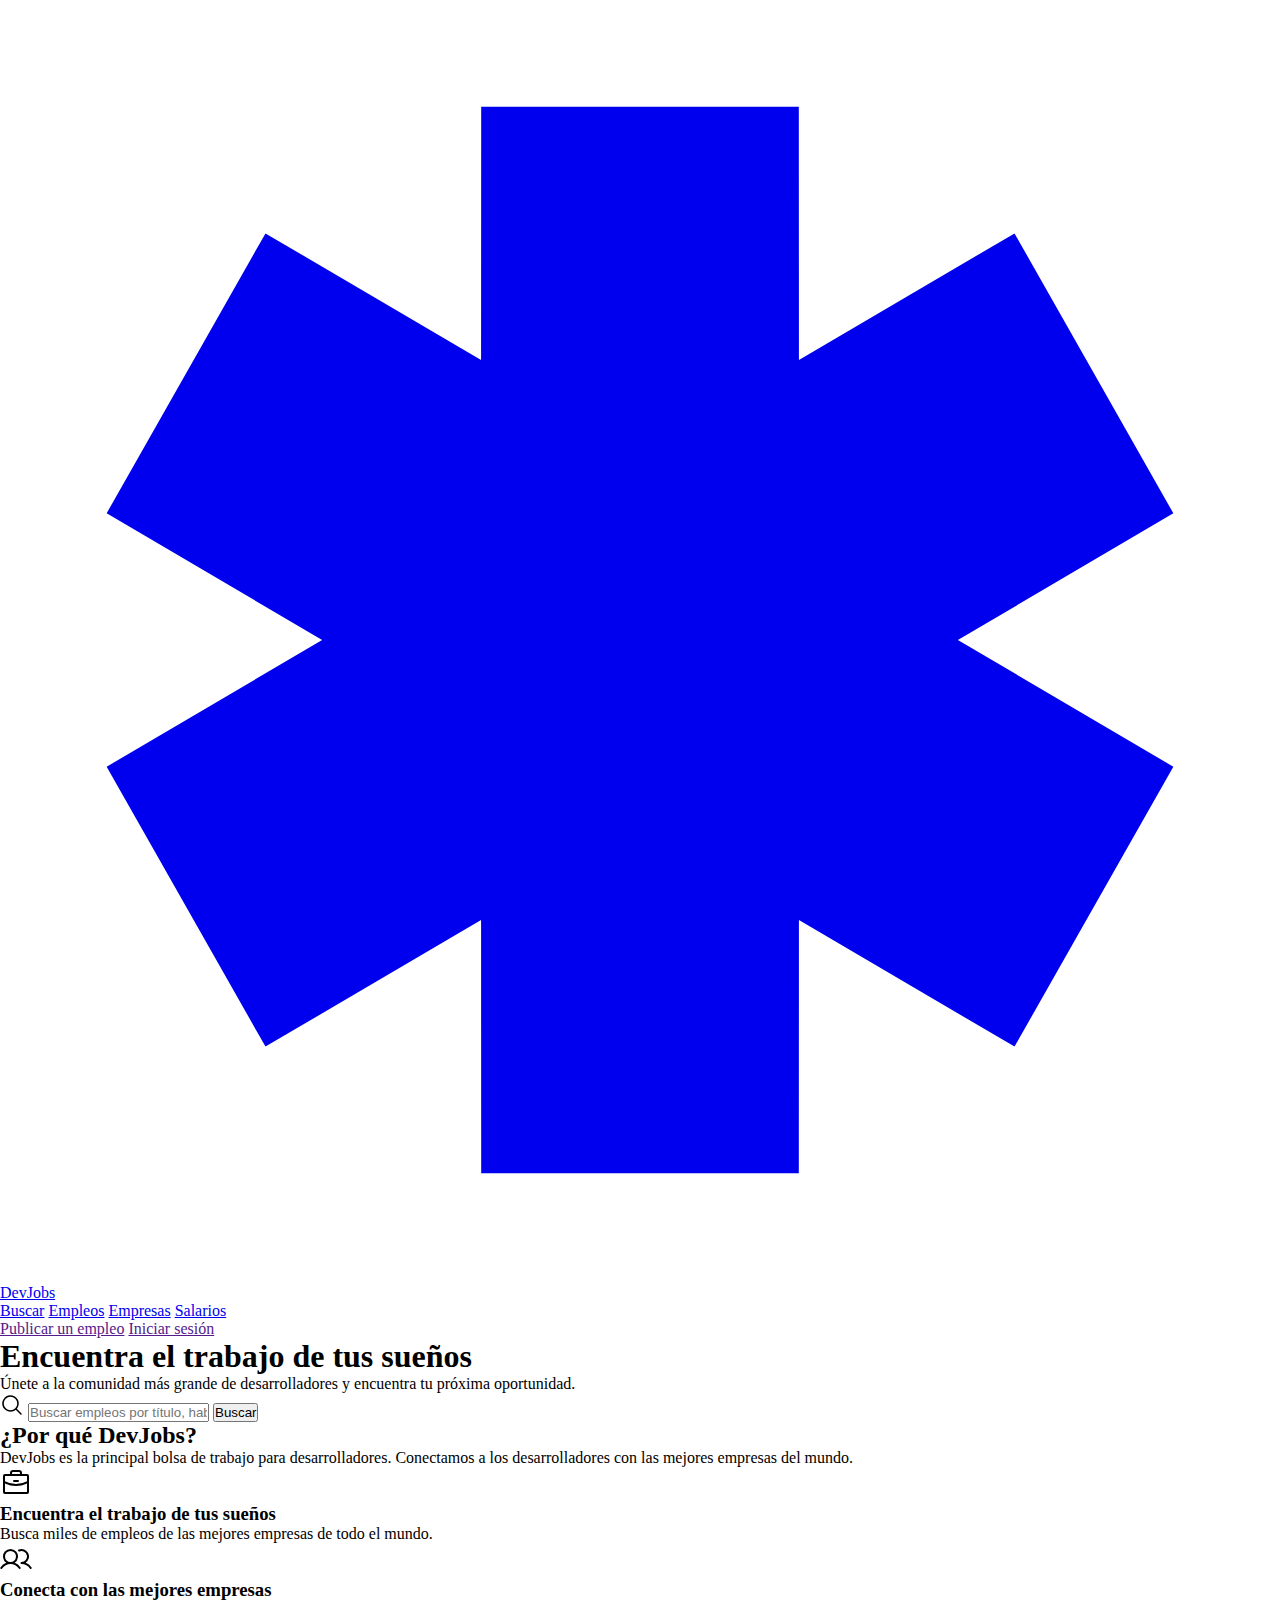
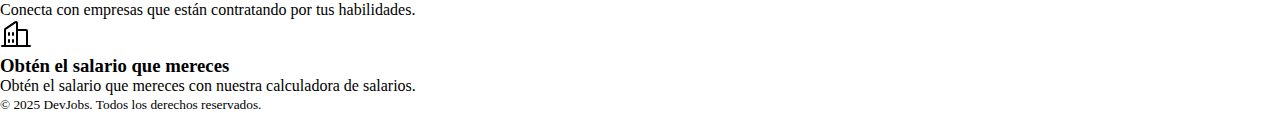
<file: index.html>
<!DOCTYPE html>
<html lang="es">
  <head>
    <meta charset="UTF-8" />
    <meta name="viewport" content="width=device-width, initial-scale=1.0" />
    <title>DevJobs - Inicio</title>
    <meta
      name="description"
      content="Encuentra las mejores ofertas de trabajo para desarrolladores en DevJobs."
    />

    <link rel="stylesheet" href="styles.css" />
  </head>
  <body>
    <header class="header header--home">
      <a href="./index.html" class="logo">
        <svg fill="none" viewBox="0 0 48 48" xmlns="http://www.w3.org/2000/svg">
          <path
            clip-rule="evenodd"
            d="M12.0799 24L4 19.2479L9.95537 8.75216L18.04 13.4961L18.0446 4H29.9554L29.96 13.4961L38.0446 8.75216L44 19.2479L35.92 24L44 28.7521L38.0446 39.2479L29.96 34.5039L29.9554 44H18.0446L18.04 34.5039L9.95537 39.2479L4 28.7521L12.0799 24Z"
            fill="currentColor"
            fill-rule="evenodd"
          ></path>
        </svg>
        <span>DevJobs</span>
      </a>

      <nav>
        <a href="/search.html">Buscar</a>
        <a href="#">Empleos</a>
        <a href="#">Empresas</a>
        <a href="#">Salarios</a>
      </nav>

      <div class="header__actions">
        <a href="">Publicar un empleo</a>
        <a href="">Iniciar sesión</a>
      </div>
    </header>

    <main>
      <section class="hero">
        <h1>Encuentra el trabajo de tus sueños</h1>

        <p>
          Únete a la comunidad más grande de desarrolladores y encuentra tu
          próxima oportunidad.
        </p>

        <form role="search">
          <svg
            fill="currentColor"
            height="24"
            viewBox="0 0 256 256"
            width="24"
            xmlns="http://www.w3.org/2000/svg"
          >
            <path
              d="M229.66,218.34l-50.07-50.06a88.11,88.11,0,1,0-11.31,11.31l50.06,50.07a8,8,0,0,0,11.32-11.32ZM40,112a72,72,0,1,1,72,72A72.08,72.08,0,0,1,40,112Z"
            ></path>
          </svg>

          <input
            required
            type="text"
            placeholder="Buscar empleos por título, habilidad o empresa"
          />

          <button type="submit">Buscar</button>
        </form>
      </section>

      <section>
        <header>
          <h2>¿Por qué DevJobs?</h2>
          <p>
            DevJobs es la principal bolsa de trabajo para desarrolladores.
            Conectamos a los desarrolladores con las mejores empresas del mundo.
          </p>
        </header>

        <footer>
          <article>
            <svg
              fill="currentColor"
              height="32"
              viewBox="0 0 256 256"
              width="32"
              xmlns="http://www.w3.org/2000/svg"
              aria-hidden="true"
            >
              <path
                d="M216,56H176V48a24,24,0,0,0-24-24H104A24,24,0,0,0,80,48v8H40A16,16,0,0,0,24,72V200a16,16,0,0,0,16,16H216a16,16,0,0,0,16-16V72A16,16,0,0,0,216,56ZM96,48a8,8,0,0,1,8-8h48a8,8,0,0,1,8,8v8H96ZM216,72v41.61A184,184,0,0,1,128,136a184.07,184.07,0,0,1-88-22.38V72Zm0,128H40V131.64A200.19,200.19,0,0,0,128,152a200.25,200.25,0,0,0,88-20.37V200ZM104,112a8,8,0,0,1,8-8h32a8,8,0,0,1,0,16H112A8,8,0,0,1,104,112Z"
              ></path>
            </svg>
            <h3>Encuentra el trabajo de tus sueños</h3>
            <p>
              Busca miles de empleos de las mejores empresas de todo el mundo.
            </p>
          </article>

          <article>
            <svg
              fill="currentColor"
              height="32"
              viewBox="0 0 256 256"
              width="32"
              xmlns="http://www.w3.org/2000/svg"
              aria-hidden="true"
            >
              <path
                d="M117.25,157.92a60,60,0,1,0-66.5,0A95.83,95.83,0,0,0,3.53,195.63a8,8,0,1,0,13.4,8.74,80,80,0,0,1,134.14,0,8,8,0,0,0,13.4-8.74A95.83,95.83,0,0,0,117.25,157.92ZM40,108a44,44,0,1,1,44,44A44.05,44.05,0,0,1,40,108Zm210.14,98.7a8,8,0,0,1-11.07-2.33A79.83,79.83,0,0,0,172,168a8,8,0,0,1,0-16,44,44,0,1,0-16.34-84.87,8,8,0,1,1-5.94-14.85,60,60,0,0,1,55.53,105.64,95.83,95.83,0,0,1,47.22,37.71A8,8,0,0,1,250.14,206.7Z"
              ></path>
            </svg>
            <h3>Conecta con las mejores empresas</h3>
            <p>
              Conecta con empresas que están contratando por tus habilidades.
            </p>
          </article>

          <article>
            <svg
              fill="currentColor"
              height="32"
              viewBox="0 0 256 256"
              width="32"
              xmlns="http://www.w3.org/2000/svg"
              aria-hidden="true"
            >
              <path
                d="M240,208H224V96a16,16,0,0,0-16-16H144V32a16,16,0,0,0-24.88-13.32L39.12,72A16,16,0,0,0,32,85.34V208H16a8,8,0,0,0,0,16H240a8,8,0,0,0,0-16ZM208,96V208H144V96ZM48,85.34,128,32V208H48ZM112,112v16a8,8,0,0,1-16,0V112a8,8,0,1,1,16,0Zm-32,0v16a8,8,0,0,1-16,0V112a8,8,0,1,1,16,0Zm0,56v16a8,8,0,0,1-16,0V168a8,8,0,0,1,16,0Zm32,0v16a8,8,0,0,1-16,0V168a8,8,0,0,1,16,0Z"
              ></path>
            </svg>
            <h3>Obtén el salario que mereces</h3>
            <p>
              Obtén el salario que mereces con nuestra calculadora de salarios.
            </p>
          </article>
        </footer>
      </section>
    </main>

    <footer>
      <small>&copy; 2025 DevJobs. Todos los derechos reservados.</small>
    </footer>
  </body>
</html>
</file>
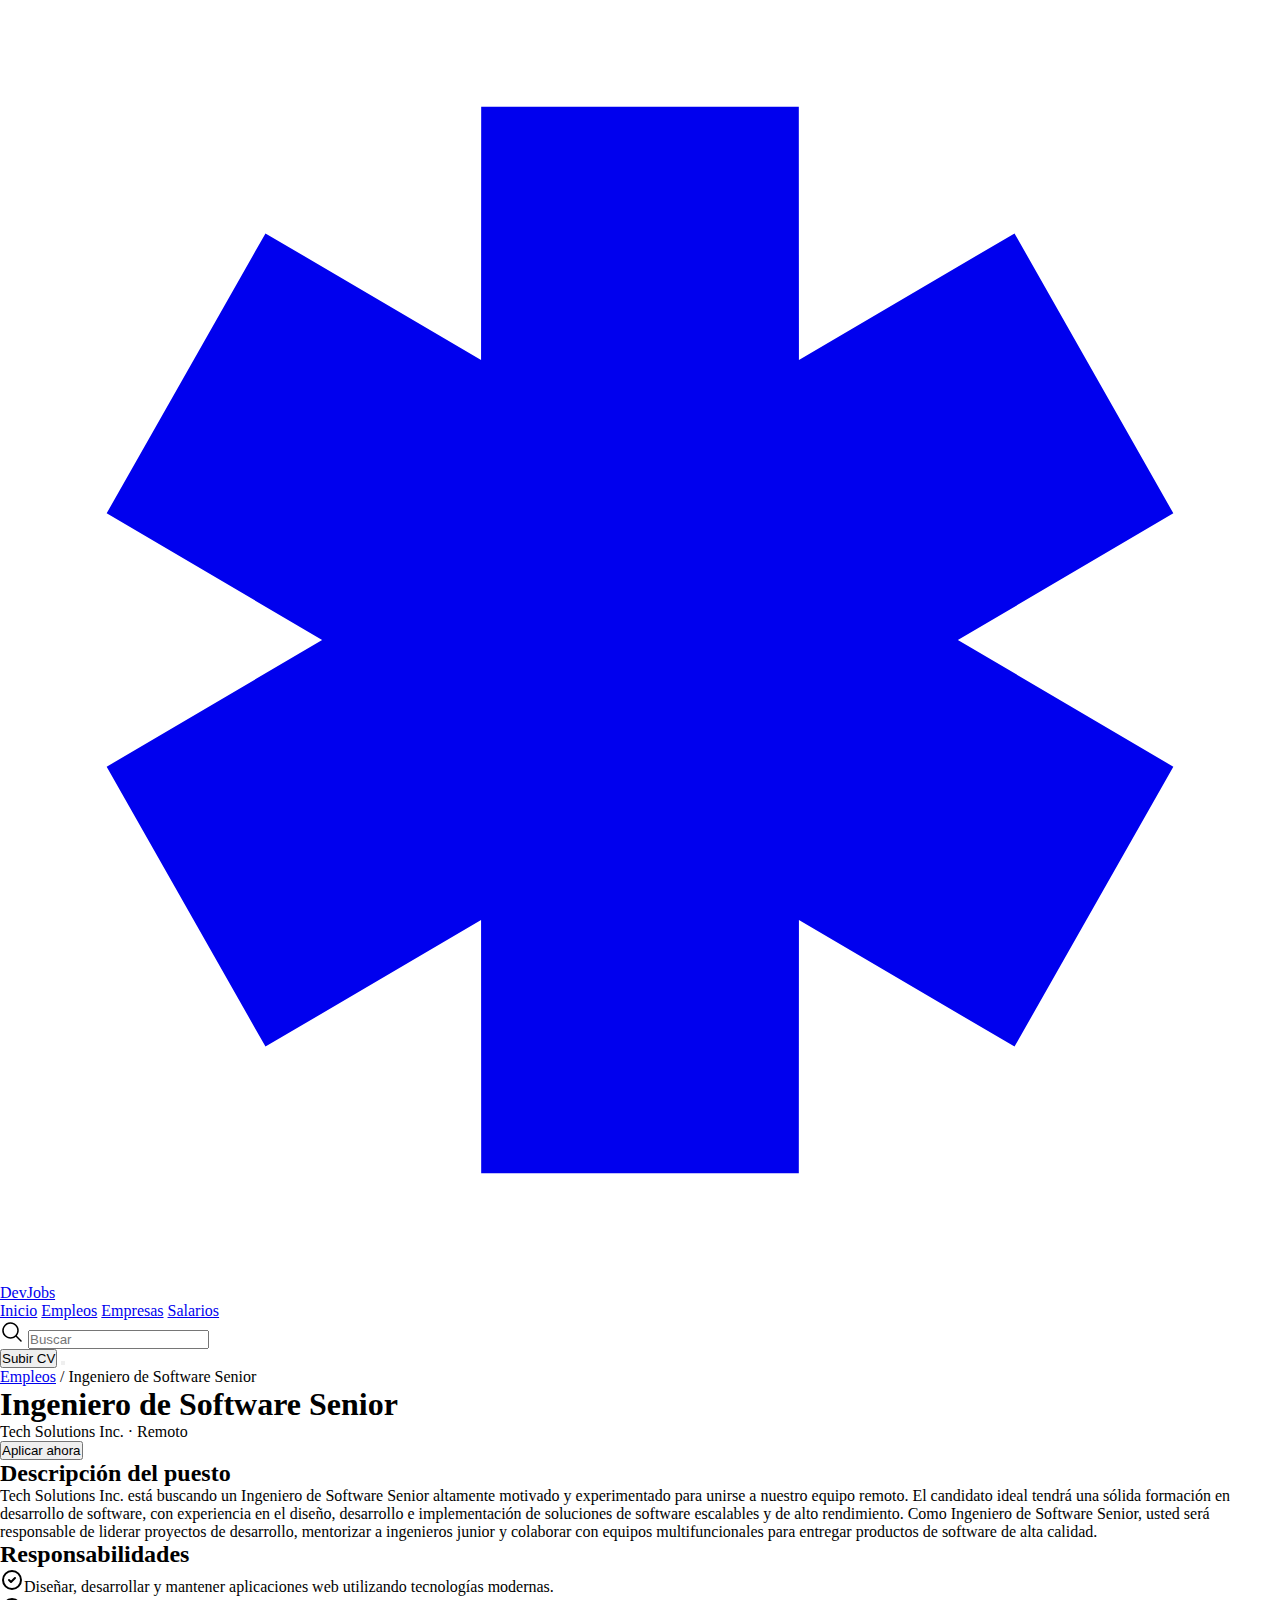
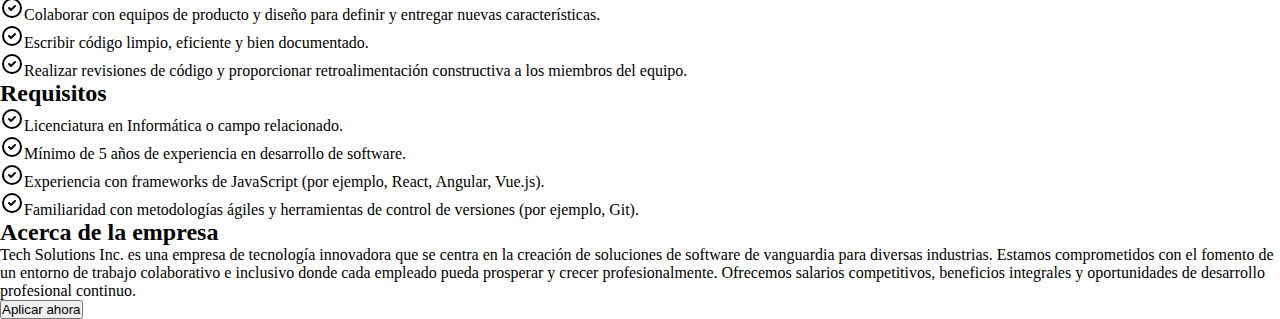
<file: job-detail.html>
<!DOCTYPE html>
<html lang="es">
  <head>
    <meta charset="UTF-8" />
    <meta name="viewport" content="width=device-width, initial-scale=1.0" />
    <title>DevJobs - Buscar</title>
    <meta
      name="description"
      content="Listado con empleos y filtros para encontrar el trabajo de tus sueños."
    />

    <link rel="stylesheet" href="styles.css" />
  </head>
  <body>
    <header class="header">
      <div class="header--search__content">
        <div class="header-search-left">
          <a href="./index.html" class="logo logo__search">
            <svg
              fill="none"
              viewBox="0 0 48 48"
              xmlns="http://www.w3.org/2000/svg"
            >
              <path
                clip-rule="evenodd"
                d="M12.0799 24L4 19.2479L9.95537 8.75216L18.04 13.4961L18.0446 4H29.9554L29.96 13.4961L38.0446 8.75216L44 19.2479L35.92 24L44 28.7521L38.0446 39.2479L29.96 34.5039L29.9554 44H18.0446L18.04 34.5039L9.95537 39.2479L4 28.7521L12.0799 24Z"
                fill="currentColor"
                fill-rule="evenodd"
              ></path>
            </svg>

            <span>DevJobs</span>
          </a>

          <nav class="search-nav">
            <a href="/index.html">Inicio</a>
            <a href="#">Empleos</a>
            <a href="#">Empresas</a>
            <a href="#">Salarios</a>
          </nav>
        </div>

        <div class="header__actions header-search-right">
          <form role="search">
            <svg
              fill="currentColor"
              height="24"
              viewBox="0 0 256 256"
              width="24"
              xmlns="http://www.w3.org/2000/svg"
            >
              <path
                d="M229.66,218.34l-50.07-50.06a88.11,88.11,0,1,0-11.31,11.31l50.06,50.07a8,8,0,0,0,11.32-11.32ZM40,112a72,72,0,1,1,72,72A72.08,72.08,0,0,1,40,112Z"
              ></path>
            </svg>
            <input required type="text" placeholder="Buscar" />
          </form>
          <button>Subir CV</button>
          <button></button>
        </div>
      </div>
    </header>
    <main class="job-detail-container">
      <nav class="breadcrumbs">
        <a href="#">Empleos</a>
        <span>/</span>
        <span>Ingeniero de Software Senior</span>
      </nav>

      <article>
        <header>
          <div>
            <h1>Ingeniero de Software Senior</h1>
            <p>Tech Solutions Inc. · Remoto</p>
          </div>
          <button>Aplicar ahora</button>
        </header>

        <section>
          <h2>Descripción del puesto</h2>
          <p>
            Tech Solutions Inc. está buscando un Ingeniero de Software Senior
            altamente motivado y experimentado para unirse a nuestro equipo
            remoto. El candidato ideal tendrá una sólida formación en desarrollo
            de software, con experiencia en el diseño, desarrollo e
            implementación de soluciones de software escalables y de alto
            rendimiento. Como Ingeniero de Software Senior, usted será
            responsable de liderar proyectos de desarrollo, mentorizar a
            ingenieros junior y colaborar con equipos multifuncionales para
            entregar productos de software de alta calidad.
          </p>
        </section>

        <section>
          <h2>Responsabilidades</h2>
          <ul>
            <li>
              <span
                ><svg
                  xmlns="http://www.w3.org/2000/svg"
                  width="24"
                  height="24"
                  viewBox="0 0 24 24"
                  fill="none"
                  stroke="currentColor"
                  stroke-width="2"
                  stroke-linecap="round"
                  stroke-linejoin="round"
                >
                  <path stroke="none" d="M0 0h24v24H0z" fill="none" />
                  <path d="M12 12m-9 0a9 9 0 1 0 18 0a9 9 0 1 0 -18 0" />
                  <path d="M9 12l2 2l4 -4" /></svg></span
              ><span
                >Diseñar, desarrollar y mantener aplicaciones web utilizando
                tecnologías modernas.</span
              >
            </li>

            <li>
              <span
                ><svg
                  xmlns="http://www.w3.org/2000/svg"
                  width="24"
                  height="24"
                  viewBox="0 0 24 24"
                  fill="none"
                  stroke="currentColor"
                  stroke-width="2"
                  stroke-linecap="round"
                  stroke-linejoin="round"
                >
                  <path stroke="none" d="M0 0h24v24H0z" fill="none" />
                  <path d="M12 12m-9 0a9 9 0 1 0 18 0a9 9 0 1 0 -18 0" />
                  <path d="M9 12l2 2l4 -4" /></svg></span
              ><span
                >Colaborar con equipos de producto y diseño para definir y
                entregar nuevas características.</span
              >
            </li>

            <li>
              <span
                ><svg
                  xmlns="http://www.w3.org/2000/svg"
                  width="24"
                  height="24"
                  viewBox="0 0 24 24"
                  fill="none"
                  stroke="currentColor"
                  stroke-width="2"
                  stroke-linecap="round"
                  stroke-linejoin="round"
                >
                  <path stroke="none" d="M0 0h24v24H0z" fill="none" />
                  <path d="M12 12m-9 0a9 9 0 1 0 18 0a9 9 0 1 0 -18 0" />
                  <path d="M9 12l2 2l4 -4" /></svg></span
              ><span
                >Escribir código limpio, eficiente y bien documentado.</span
              >
            </li>

            <li>
              <span
                ><svg
                  xmlns="http://www.w3.org/2000/svg"
                  width="24"
                  height="24"
                  viewBox="0 0 24 24"
                  fill="none"
                  stroke="currentColor"
                  stroke-width="2"
                  stroke-linecap="round"
                  stroke-linejoin="round"
                >
                  <path stroke="none" d="M0 0h24v24H0z" fill="none" />
                  <path d="M12 12m-9 0a9 9 0 1 0 18 0a9 9 0 1 0 -18 0" />
                  <path d="M9 12l2 2l4 -4" /></svg></span
              ><span
                >Realizar revisiones de código y proporcionar retroalimentación
                constructiva a los miembros del equipo.</span
              >
            </li>
          </ul>
        </section>

        <section>
          <h2>Requisitos</h2>
          <ul>
            <li>
              <span
                ><svg
                  xmlns="http://www.w3.org/2000/svg"
                  width="24"
                  height="24"
                  viewBox="0 0 24 24"
                  fill="none"
                  stroke="currentColor"
                  stroke-width="2"
                  stroke-linecap="round"
                  stroke-linejoin="round"
                >
                  <path stroke="none" d="M0 0h24v24H0z" fill="none" />
                  <path d="M12 12m-9 0a9 9 0 1 0 18 0a9 9 0 1 0 -18 0" />
                  <path d="M9 12l2 2l4 -4" /></svg></span
              ><span>Licenciatura en Informática o campo relacionado.</span>
            </li>

            <li>
              <span
                ><svg
                  xmlns="http://www.w3.org/2000/svg"
                  width="24"
                  height="24"
                  viewBox="0 0 24 24"
                  fill="none"
                  stroke="currentColor"
                  stroke-width="2"
                  stroke-linecap="round"
                  stroke-linejoin="round"
                >
                  <path stroke="none" d="M0 0h24v24H0z" fill="none" />
                  <path d="M12 12m-9 0a9 9 0 1 0 18 0a9 9 0 1 0 -18 0" />
                  <path d="M9 12l2 2l4 -4" /></svg></span
              ><span
                >Mínimo de 5 años de experiencia en desarrollo de
                software.</span
              >
            </li>

            <li>
              <span
                ><svg
                  xmlns="http://www.w3.org/2000/svg"
                  width="24"
                  height="24"
                  viewBox="0 0 24 24"
                  fill="none"
                  stroke="currentColor"
                  stroke-width="2"
                  stroke-linecap="round"
                  stroke-linejoin="round"
                >
                  <path stroke="none" d="M0 0h24v24H0z" fill="none" />
                  <path d="M12 12m-9 0a9 9 0 1 0 18 0a9 9 0 1 0 -18 0" />
                  <path d="M9 12l2 2l4 -4" /></svg></span
              ><span
                >Experiencia con frameworks de JavaScript (por ejemplo, React,
                Angular, Vue.js).</span
              >
            </li>

            <li>
              <span
                ><svg
                  xmlns="http://www.w3.org/2000/svg"
                  width="24"
                  height="24"
                  viewBox="0 0 24 24"
                  fill="none"
                  stroke="currentColor"
                  stroke-width="2"
                  stroke-linecap="round"
                  stroke-linejoin="round"
                >
                  <path stroke="none" d="M0 0h24v24H0z" fill="none" />
                  <path d="M12 12m-9 0a9 9 0 1 0 18 0a9 9 0 1 0 -18 0" />
                  <path d="M9 12l2 2l4 -4" /></svg></span
              ><span
                >Familiaridad con metodologías ágiles y herramientas de control
                de versiones (por ejemplo, Git).</span
              >
            </li>
          </ul>
        </section>

        <section>
          <h2>Acerca de la empresa</h2>
          <p>
            Tech Solutions Inc. es una empresa de tecnología innovadora que se
            centra en la creación de soluciones de software de vanguardia para
            diversas industrias. Estamos comprometidos con el fomento de un
            entorno de trabajo colaborativo e inclusivo donde cada empleado
            pueda prosperar y crecer profesionalmente. Ofrecemos salarios
            competitivos, beneficios integrales y oportunidades de desarrollo
            profesional continuo.
          </p>
        </section>

        <footer>
          <button>Aplicar ahora</button>
        </footer>
      </article>
    </main>
  </body>
</html>
</file>
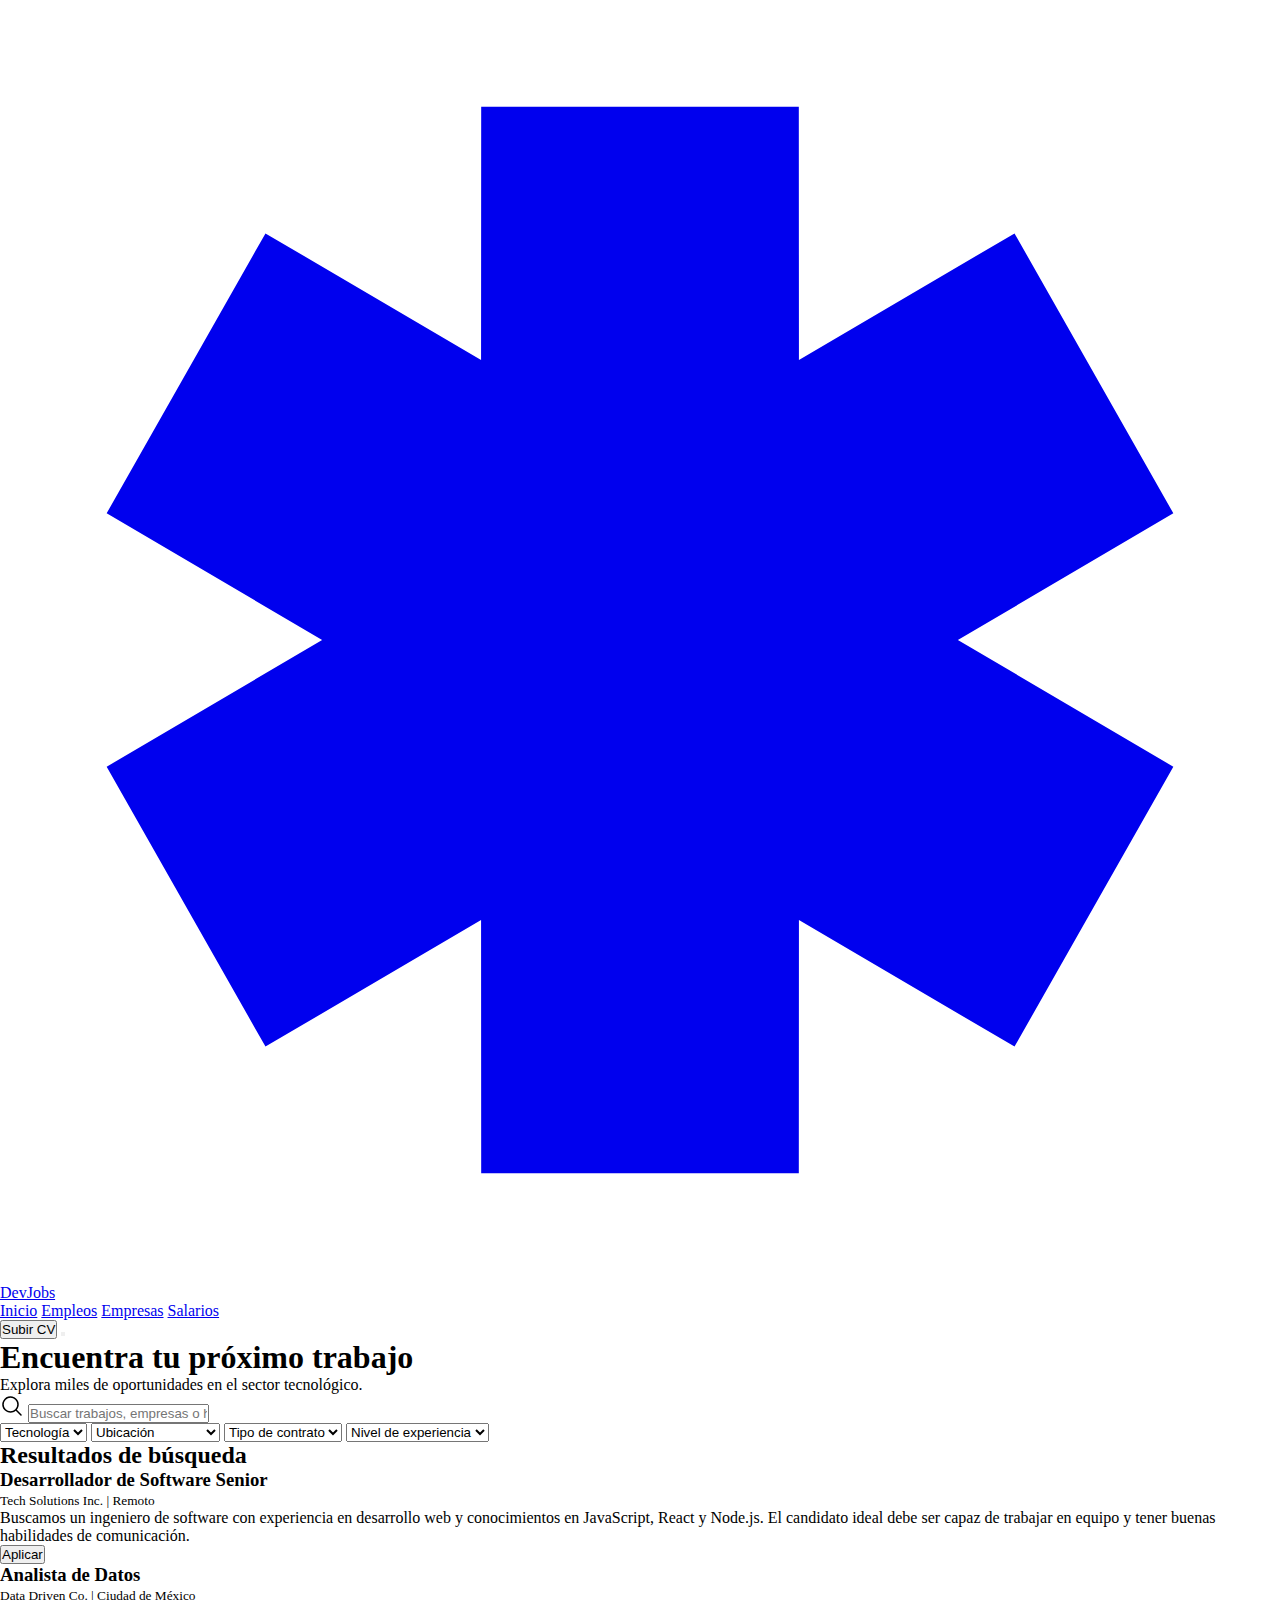
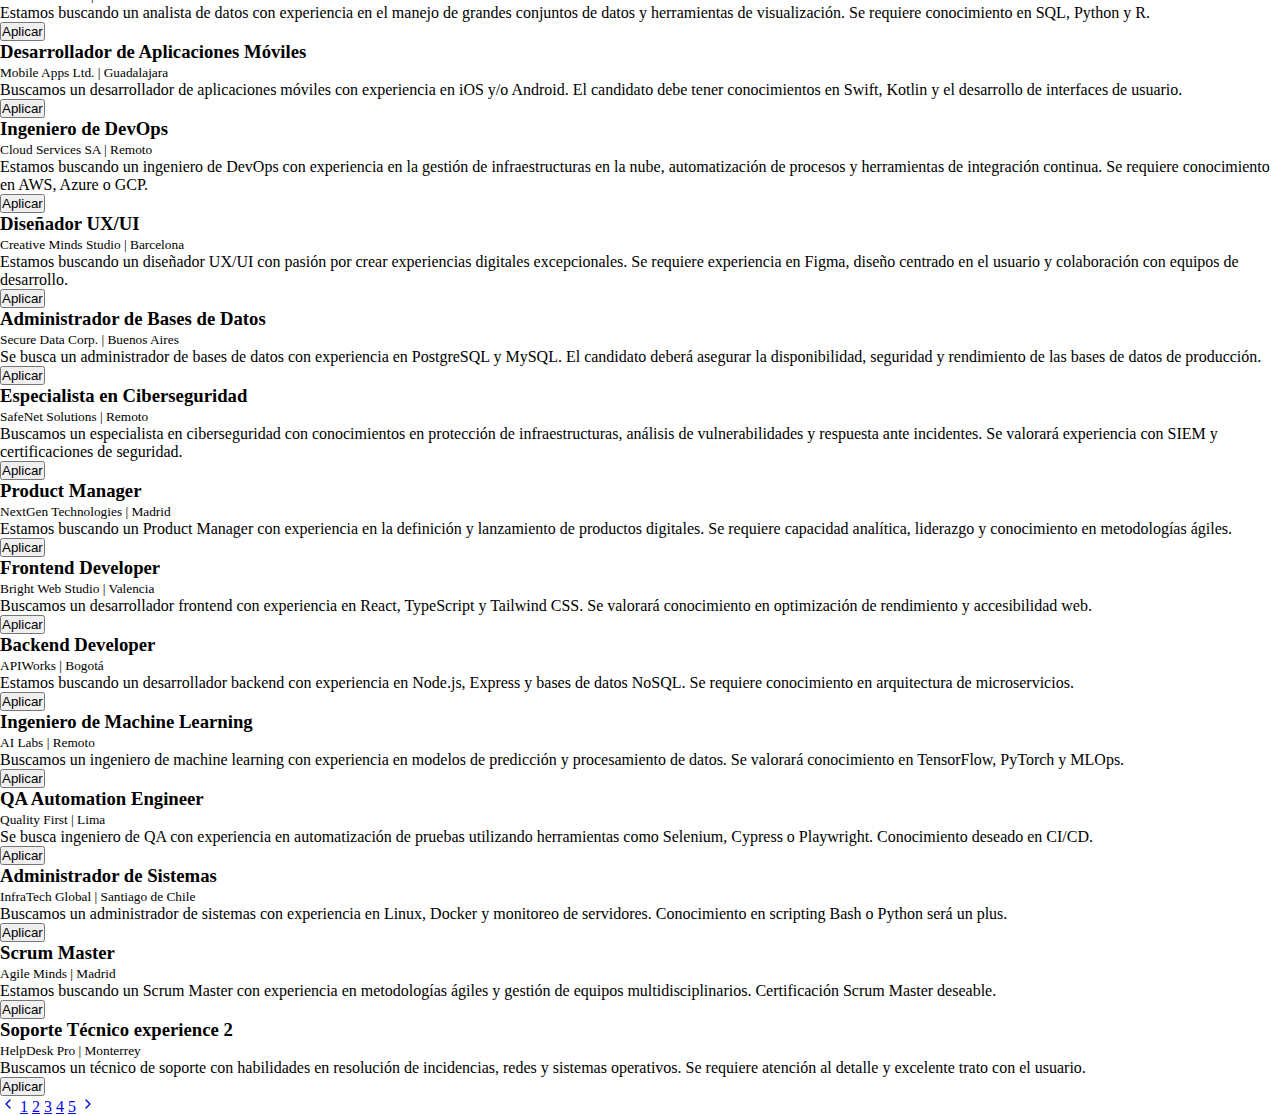
<file: search.html>
<!DOCTYPE html>
<html lang="es">
  <head>
    <meta charset="UTF-8" />
    <meta name="viewport" content="width=device-width, initial-scale=1.0" />
    <title>DevJobs - Buscar</title>
    <meta
      name="description"
      content="Listado con empleos y filtros para encontrar el trabajo de tus sueños."
    />

    <link rel="stylesheet" href="styles.css" />

    <script type="module" src="script.js"></script>
  </head>
  <body>
    <header class="header">
      <div class="header--search__content">
        <div class="header-search-left">
          <a href="./index.html" class="logo logo__search">
            <svg
              fill="none"
              viewBox="0 0 48 48"
              xmlns="http://www.w3.org/2000/svg"
            >
              <path
                clip-rule="evenodd"
                d="M12.0799 24L4 19.2479L9.95537 8.75216L18.04 13.4961L18.0446 4H29.9554L29.96 13.4961L38.0446 8.75216L44 19.2479L35.92 24L44 28.7521L38.0446 39.2479L29.96 34.5039L29.9554 44H18.0446L18.04 34.5039L9.95537 39.2479L4 28.7521L12.0799 24Z"
                fill="currentColor"
                fill-rule="evenodd"
              ></path>
            </svg>

            <span>DevJobs</span>
          </a>

          <nav class="search-nav">
            <a href="/index.html">Inicio</a>
            <a href="#">Empleos</a>
            <a href="#">Empresas</a>
            <a href="#">Salarios</a>
          </nav>
        </div>

        <div class="header__actions header-search-right">
          <button>Subir CV</button>
          <button></button>
        </div>
      </div>
    </header>

    <main class="main--search">
      <header>
        <h1>Encuentra tu próximo trabajo</h1>
        <p>Explora miles de oportunidades en el sector tecnológico.</p>
      </header>

      <form class="search--form">
        <div>
          <svg
            fill="currentColor"
            height="24"
            viewBox="0 0 256 256"
            width="24"
            xmlns="http://www.w3.org/2000/svg"
          >
            <path
              d="M229.66,218.34l-50.07-50.06a88.11,88.11,0,1,0-11.31,11.31l50.06,50.07a8,8,0,0,0,11.32-11.32ZM40,112a72,72,0,1,1,72,72A72.08,72.08,0,0,1,40,112Z"
            ></path>
          </svg>
          <input
            required
            type="text"
            placeholder="Buscar trabajos, empresas o habilidades"
          />
        </div>

        <div class="search-filters">
          <select name="technology" id="technology">
            <option value="">Tecnología</option>
            <option value="javascript">JavaScript</option>
            <option value="python">Python</option>
            <option value="java">Java</option>
            <option value="react">React</option>
            <option value="nodejs">Node.js</option>
          </select>
          <select name="location" id="location">
            <option value="">Ubicación</option>
            <option value="remoto">Remoto</option>
            <option value="cdmx">Ciudad de México</option>
            <option value="guadalajara">Guadalajara</option>
            <option value="monterrey">Monterrey</option>
            <option value="barcelona">Barcelona</option>
          </select>
          <select>
            <option value="">Tipo de contrato</option>
          </select>
          <select name="experience" id="experience">
            <option value="">Nivel de experiencia</option>
            <option value="junior">Junior</option>
            <option value="mid">Mid-level</option>
            <option value="senior">Senior</option>
            <option value="lead">Lead</option>
          </select>
        </div>
      </form>

      <section class="search-results">
        <h2>Resultados de búsqueda</h2>

        <h3 id="jobs-loading">Cargando...</h3>

        <div>
          <!-- <article>
            <a href="/job-detail.html">
              <div>
                <h3>Ingeniero de Software</h3>
                <small>Tech Solutions Inc. | Remoto</small>
                <p>
                  Buscamos un ingeniero de software con experiencia en
                  desarrollo web y conocimientos en JavaScript, React y Node.js.
                  El candidato ideal debe ser capaz de trabajar en equipo y
                  tener buenas habilidades de comunicación.
                </p>
              </div>
            </a>
            <button>Aplicar</button>
          </article>
          <article>
            <div>
              <h3>Analista de Datos</h3>
              <small>Data Driven Co. | Ciudad de México</small>
              <p>
                Estamos buscando un analista de datos con experiencia en el
                manejo de grandes conjuntos de datos y herramientas de
                visualización. Se requiere conocimiento en SQL, Python y R.
              </p>
            </div>
            <button>Aplicar</button>
          </article>
          <article>
            <div>
              <h3>Desarrollador de Aplicaciones Móviles</h3>
              <small>Mobile Apps Ltd. | Guadalajara</small>
              <p>
                Buscamos un desarrollador de aplicaciones móviles con
                experiencia en iOS y/o Android. El candidato debe tener
                conocimientos en Swift, Kotlin y el desarrollo de interfaces de
                usuario.
              </p>
            </div>
            <button>Aplicar</button>
          </article>
          <article>
            <div>
              <h3>Ingeniero de DevOps</h3>
              <small>Cloud Services SA | Remoto</small>
              <p>
                Estamos buscando un ingeniero de DevOps con experiencia en la
                gestión de infraestructuras en la nube, automatización de
                procesos y herramientas de integración continua. Se requiere
                conocimiento en AWS, Azure o GCP.
              </p>
            </div>
            <button>Aplicar</button>
          </article> -->
        </div>

        <footer>
          <nav class="search-results-nav">
            <a href="#"
              ><svg
                width="16"
                height="16"
                viewBox="0 0 24 24"
                fill="none"
                stroke="currentColor"
                stroke-width="2"
                stroke-linecap="round"
                stroke-linejoin="round"
              >
                <path stroke="none" d="M0 0h24v24H0z" fill="none" />
                <path d="M15 6l-6 6l6 6" /></svg
            ></a>
            <a href="#" class="is-active">1</a>
            <a href="#">2</a>
            <a href="#">3</a>
            <a href="#">4</a>
            <a href="#">5</a>
            <a href="#"
              ><svg
                width="16"
                height="16"
                viewBox="0 0 24 24"
                fill="none"
                stroke="currentColor"
                stroke-width="2"
                stroke-linecap="round"
                stroke-linejoin="round"
              >
                <path stroke="none" d="M0 0h24v24H0z" fill="none" />
                <path d="M9 6l6 6l-6 6" /></svg
            ></a>
          </nav>
        </footer>
      </section>
    </main>
  </body>
</html>
</file>
<file: styles.css>
* {
  padding: 0;
  margin: 0;
  box-sizing: border-box;
}
</file>
